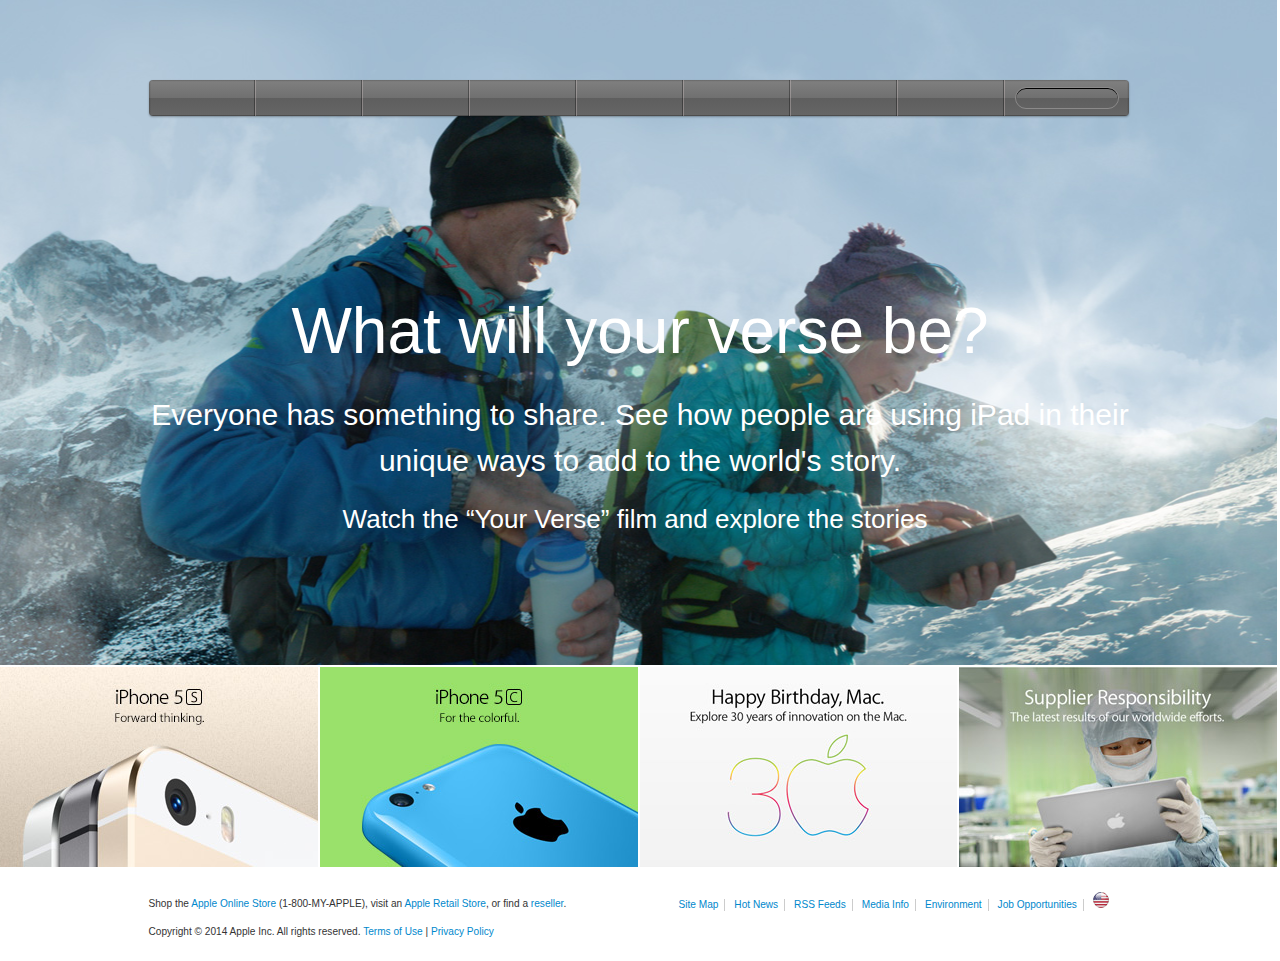
<file: index.html>
<!DOCTYPE html>
<html lang="en">
  <head>
    <meta charset="UTF-8" />
    <meta name="viewport" content="width=device-width, initial-scale=1.0" />
    <meta http-equiv="X-UA-Compatible" content="ie=edge" />
    <link rel="stylesheet" href="style/style.css" />
    <link
      rel="stylesheet"
      href="https://use.fontawesome.com/releases/v5.8.1/css/all.css"
      integrity="sha384-50oBUHEmvpQ+1lW4y57PTFmhCaXp0ML5d60M1M7uH2+nqUivzIebhndOJK28anvf"
      crossorigin="anonymous"
    />
    <title>Apple</title>
  </head>
  <body>
    <main>
      <!-- nav is here -->
      <nav>
        <ul class="globalnav">
          <li class="list" id="gn-apple"></li>
          <li class="list" id="gn-store"></li>
          <li class="list" id="gn-mac"></li>
          <li class="list" id="gn-ipod"></li>
          <li class="list" id="gn-iphone"></li>
          <li class="list" id="gn-ipad"></li>
          <li class="list" id="gn-itunes"></li>
          <li class="list" id="gn-support"></li>
          <li id="search">
            <form>
              <i class="fas fa-search"></i>
              <input type="text" name="search" />
            </form>
          </li>
        </ul>
      </nav>

      <!-- nav ends here -->

      <article>
        <header>
          <h1 class="title">
            <a href="#">What will your verse be?</a>
          </h1>
          <h2>
            <a href="#"
              >Everyone has something to share. See how people are using iPad in
              their unique ways to add to the world's story.</a
            >
          </h2>
          <h3>
            <a href="#">Watch the “Your Verse” film and explore the stories</a
            ><span><i class="far fa-play-circle"></i></span>
          </h3>
        </header>
      </article>
      <aside>
        <div class="aside-photo">
          <a href=""> <img src="img/promo_iphone5s.jpg" alt="" /> </a>
        </div>
        <div class="aside-photo">
          <a href=""> <img src="img/promo_iphone5c.jpg" alt="" /> </a>
        </div>
        <div class="aside-photo">
          <a href=""> <img src="img/promo_30_years.jpg" alt="" /> </a>
        </div>
        <div class="aside-photo">
          <a href=""
            ><img src="img/promo_supplier_responsibility.jpg" alt="" />
          </a>
        </div>
      </aside>
      <footer>
        <div class="wrapper">
          <div class="shop">
            <p>
              Shop the <a href="#">Apple Online Store</a> (1-800-MY-APPLE),
              visit an <a href="#">Apple Retail Store</a>, or find a
              <a href="#">reseller</a>.
            </p>
            <p class="copyright">
              Copyright © 2014 Apple Inc. All rights reserved.
              <a href="#">Terms of Use</a> | <a href="#">Privacy Policy</a>
            </p>
          </div>
          <div class="links">
            <ul>
              <li><a href="#">Site Map</a></li>
              <li><a href="#">Hot News</a></li>
              <li><a href="#">RSS Feeds</a></li>
              <li><a href="#">Media Info</a></li>
              <li><a href="#">Environment</a></li>
              <li><a href="#">Job Opportunities</a></li>
              <li id="country">
                <a href="#"><img src="img/usa.png" alt="Language"/></a>
              </li>
            </ul>
          </div>
        </div>
      </footer>
    </main>
  </body>
</html>
</file>
<file: style/style.css>
body {
  min-width: 1024px;
  margin: 0 3px 0 0;
  /* font: "Roboto", "OpenSans", sans-serif; */
  font: 12px/18px "Lucinda Grande", "Lucinda Sans Unicode", Helvetica, Arial,
    Verdana, sans-serif;
}
article {
  background-image: url("../img/your_verse_hero.jpg");
  background-repeat: no-repeat;
  background-position: bottom;
  background-size: auto;
  border: 0;
  margin: -196px 0 0 0;
  width: 100%;
  height: 665px;
}
header {
  display: block;
  position: absolute;
  top: 30%;
  width: 100%;
  text-align: center;
}
header a {
  text-decoration: none;
  color: white;
}
header h1 {
  margin-right: auto;
  margin-left: auto;
  font-size: 64px;
  font-weight: 200;
  line-height: 36px;
}
header h2 {
  margin-right: 10%;
  margin-left: 10%;
  font-size: 30px;
  line-height: 46px;
  font-weight: 200;
}
h3 {
  font-size: 26px;
  font-weight: 200;
}
h3 a:hover {
  text-decoration: underline;
}
h3 i {
  margin-left: 10px;
  color: white;
}
aside {
  display: grid;
  grid-template-columns: repeat(4, minmax(255px, 1fr));
  grid-template-rows: auto;
  grid-gap: 2px;
  max-width: 100%;
  height: 200px;
  justify-content: center;
  margin: 2px 0 0 0;
}
aside img {
  width: 100%;
  height: 100%;
  object-fit: cover;
}
footer {
  display: flex;
  justify-content: space-between;
  margin: 10px 22px;
  font-size: 0.843em;
  color: #333;
}
.wrapper {
  display: grid;
  grid-template-columns: 1fr 1fr;
  margin: 0 auto;
  width: 980px;
}
.shop {
  padding: 8px 0 0 0;
}
.links ul {
  display: inline-block;
  line-height: 12px;
}
.links ul li {
  display: inline-block;
  margin-right: 0.6em;
  padding-right: 0.6em;
  border-right: 1px solid #ccc;
}
.wrapper a {
  color: #08c;
  text-decoration: none;
}
#country {
  padding-top: 0.5em;
  border-right: 2px solid white;
}
/* nav styling */
nav {
  position: relative;
  width: 980px;
  height: 36px;
  margin: 80px auto;
  background: -webkit-gradient(
      linear,
      0 0,
      0 100%,
      from(rgba(0, 0, 0, 0.2)),
      color-stop(0.05, rgba(0, 0, 0, 0)),
      color-stop(0.97, rgba(0, 0, 0, 0)),
      to(rgba(0, 0, 0, 0.45))
    ),
    -webkit-gradient(linear, 0 0, 100% 0, from(rgba(0, 0, 0, 0.2)), color-stop(0.002, rgba(0, 0, 0, 0)), color-stop(0.998, rgba(0, 0, 0, 0)), to(rgba(0, 0, 0, 0.2))),
    url([data-uri]…px%2BeQqLpPJDae9P5%2FmrVz491%2FWekBlKy7PXVfn9rb9xXsMD2wdOcAAAAAElFTkSuQmCC)
      no-repeat 50% 50%,
    -webkit-gradient(linear, 0 100%, 0 0, from(#666), color-stop(0.5, #5e5e5e), color-stop(0.51, #707070), to(#808080));
  box-shadow: rgba(0, 0, 0, 0.3) 0 1px 2px;
  font-family: "Lato", sans-serif;
  border-radius: 4px;
  z-index: 40;
}

.globalnav {
  list-style-type: none;
  margin: 0;
  padding: 0;
  display: flex;
  flex-direction: row;
}

.globalnav li {
  display: block;
  /* padding-top: 0px; */
  width: 105px;
  height: 36px;
  cursor: pointer;
}

.list:hover {
  background: url([data-uri]…zE8JeJ4R8q%2Bo%2BKCIH%2FjEA1TAyMSIgJRkIQM9BYAGa0Dj%2FXpUiAAAAAAElFTkSuQmCC)
      repeat-x 0 0,
    url([data-uri]%3D%3D)
      repeat-y 100% 0,
    url([data-uri]%2Bh0MGAKnjDAIoAAlcAAAAAElFTkSuQmCC)
      repeat-y 0 0,
    rgba(0, 0, 0, 0.4);
}

#gn-apple {
  background-image: url("https://web.archive.org/web/20140301004259im_/http:/images.apple.com/global/nav/images/globalnav_text.svg");
  background-position: 50% 2px;
  border-right: 1px solid #00000056;
}

#gn-store {
  background-image: url("https://web.archive.org/web/20140301004259im_/http:/images.apple.com/global/nav/images/globalnav_text.svg");
  background-position: 50% -28px;
  border-right: 1px solid #00000056;
  border-left: 1px solid #ddcfcf56;
}

#gn-mac {
  background-image: url("https://web.archive.org/web/20140301004259im_/http:/images.apple.com/global/nav/images/globalnav_text.svg");
  background-position: 50% -58px;
  border-right: 1px solid #00000056;
  border-left: 1px solid #ddcfcf56;
}

#gn-ipod {
  background-image: url("https://web.archive.org/web/20140301004259im_/http:/images.apple.com/global/nav/images/globalnav_text.svg");
  background-position: 50% -88px;
  border-right: 1px solid #00000056;
  border-left: 1px solid #ddcfcf56;
}

#gn-iphone {
  background-image: url("https://web.archive.org/web/20140301004259im_/http:/images.apple.com/global/nav/images/globalnav_text.svg");
  background-position: 50% -118px;
  border-right: 1px solid #00000056;
  border-left: 1px solid #ddcfcf56;
}

#gn-ipad {
  background-image: url("https://web.archive.org/web/20140301004259im_/http:/images.apple.com/global/nav/images/globalnav_text.svg");
  background-position: 50% -148px;
  border-right: 1px solid #00000056;
  border-left: 1px solid #ddcfcf56;
}

#gn-itunes {
  background-image: url("https://web.archive.org/web/20140301004259im_/http:/images.apple.com/global/nav/images/globalnav_text.svg");
  background-position: 50% -178px;
  border-right: 1px solid #00000056;
  border-left: 1px solid #ddcfcf56;
}

#gn-support {
  background-image: url("https://web.archive.org/web/20140301004259im_/http:/images.apple.com/global/nav/images/globalnav_text.svg");
  background-position: 50% -208px;
  border-right: 1px solid #00000056;
  border-left: 1px solid #ddcfcf56;
}

#search {
  border-left: 1px solid #ddcfcf56;
}

form {
  position: relative;
  left: 20px;
  top: 7px;
}

input {
  position: absolute;
  left: -10px;
  width: 90px;
  height: 18px;
  border-radius: 12px;
  background-image: none;
  border: 1px solid #8b8a8a;
  box-shadow: inset 0px 1px 0px black;
  background: none;
  outline: none;
  padding-left: 10px;
}

.fa-search {
  font-size: 11px;
  color: white;
  position: absolute;
  top: 6px;
  /* left: 3px; */
  z-index: 2;
}
</file>
